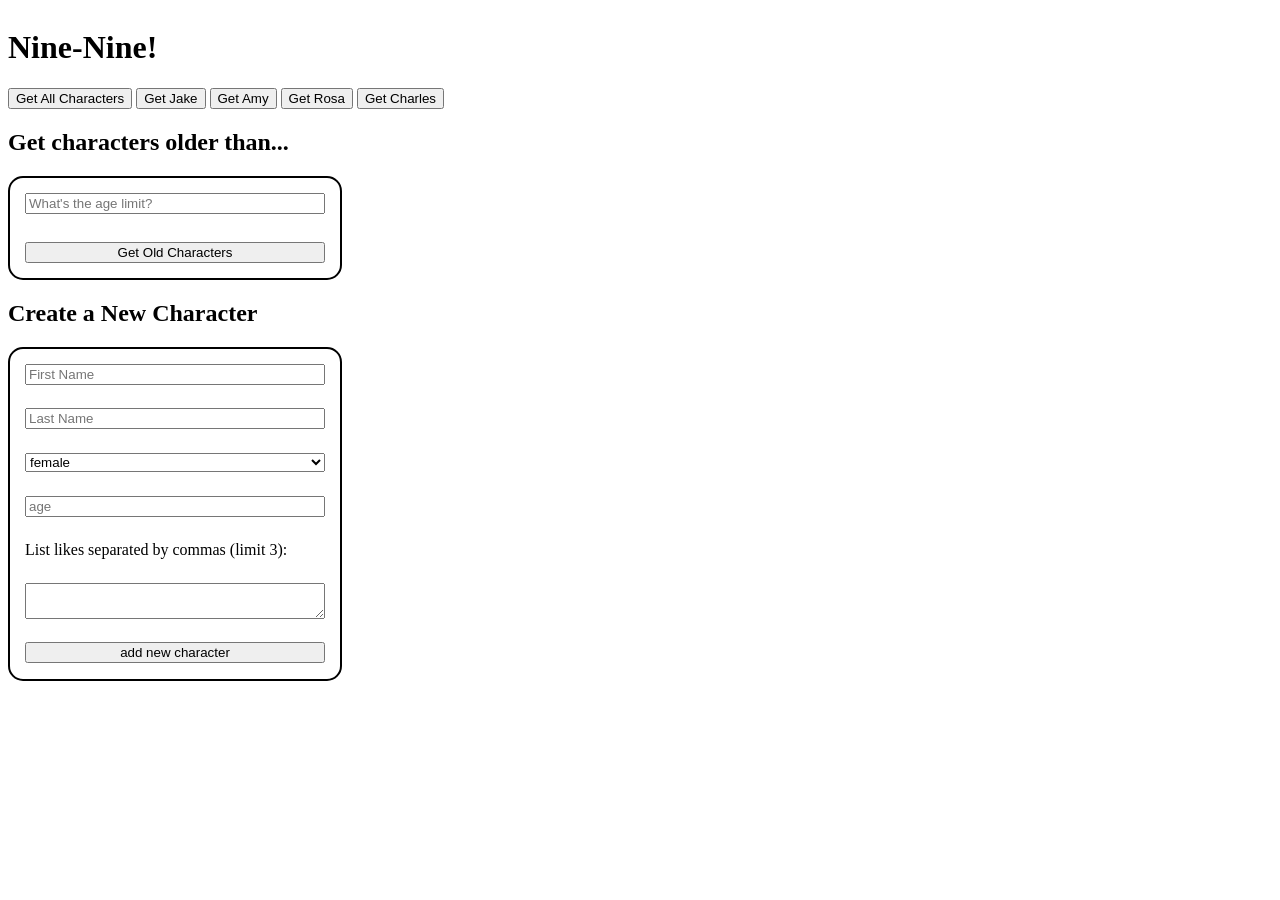
<file: Thursday/js-requests-demo/index.html>
<!DOCTYPE html>
<html lang="en">
<head>
    <meta charset="UTF-8">
    <meta http-equiv="X-UA-Compatible" content="IE=edge">
    <meta name="viewport" content="width=device-width, initial-scale=1.0">
    <title>B99</title>
    <link rel="stylesheet" href="styles.css">
</head>
<body>

    <main>
    <h1>Nine-Nine!</h1>

    <button id="all">Get All Characters</button>
    <button class="char-btns" id="jake">Get Jake</button>
    <button class="char-btns" id="amy">Get Amy</button>
    <button class="char-btns" id="rosa">Get Rosa</button>
    <button class="char-btns" id="charles">Get Charles</button>

    <h2>Get characters older than...</h2>
    <form id="age-form">
        <input type="text" placeholder="What's the age limit?" id="age-input"/>
        <button>Get Old Characters</button>
    </form>

    <h2>Create a New Character</h2>
    <form id="create-form">
        <input type="text" id="first" placeholder="First Name"/>
        <input type="text" id="last" placeholder="Last Name"/>
        <select>
            <option value="female">female</option>
            <option value="male">male</option>
            <option value="nonbinary">non-binary</option>
        </select>
        <input type="number" id="age" placeholder="age"/>
        <label for="likes">List likes separated by commas (limit 3):</label>
        <textarea id="likes"></textarea>
        <button>add new character</button>
    </form>
    </main>

    <section></section>

    <script src="./node_modules/axios/dist/axios.min.js"></script>
    <script src="main.js"></script>
</body>
</html>
</file>
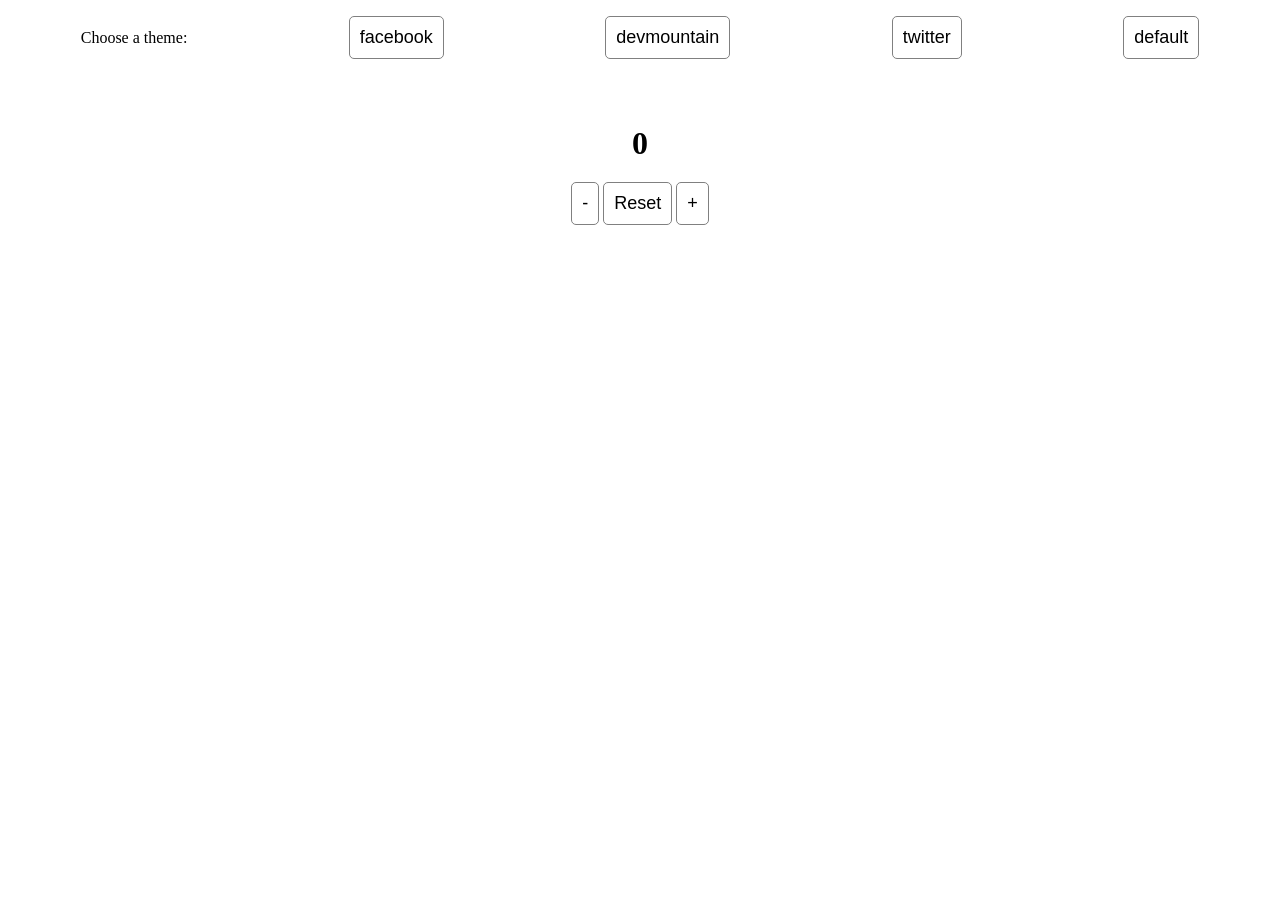
<file: Wednesday/js-interactivity-demo/index.html>
<!DOCTYPE html>
<html lang="en">
  <head>
    <meta charset="UTF-8" />
    <meta name="viewport" content="width=device-width, initial-scale=1.0" />
    <title>Theme Changing Counter</title>
    <link rel="stylesheet" href="./index.css" />
    <link rel="stylesheet" href="./themes.css" />
  </head>
  <body>
    <header>
      <p>Choose a theme:</p>
      <button class='theme-buttons'>facebook</button>
      <button class='theme-buttons'>devmountain</button>
      <button class='theme-buttons'>twitter</button>
      <button class='theme-buttons'>default</button>
    </header>
    <main>
      <h1 id="counter">0</h1>
      <section>
        <button id="minus-btn">-</button> 
        <button id="reset-btn">Reset</button> 
        <button id="plus-btn">+</button>
      </section>
    </main>


    <script src="./index.js"></script>
  </body>
</html>
</file>
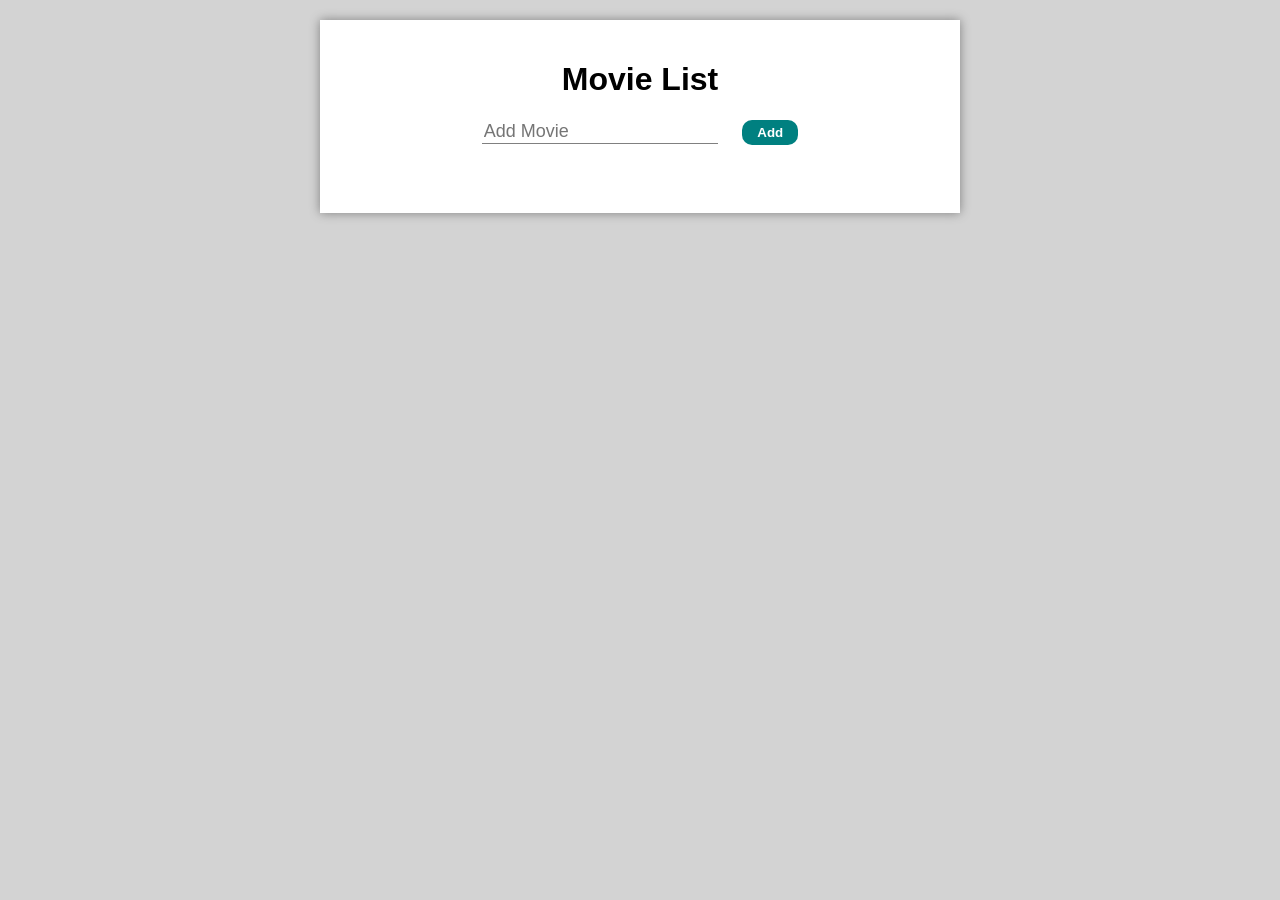
<file: Wednesday/js-interactivity/index.html>
<!DOCTYPE html>
<html lang="en">
  <head>
    <meta charset="UTF-8" />
    <meta name="viewport" content="width=device-width, initial-scale=1.0" />
    <title>Movie List</title>
    <link rel="stylesheet" href="index.css" />
  </head>
  <body>
    <main>
      <h1>Movie List</h1>
      <section>
        <form>
          <input placeholder="Add Movie" />
          <button>Add</button>
        </form>
      </section>
      <ul></ul>
      <aside id="message"></aside>
    </main>

    <script src="./index.js"></script>
  </body>
</html>
</file>
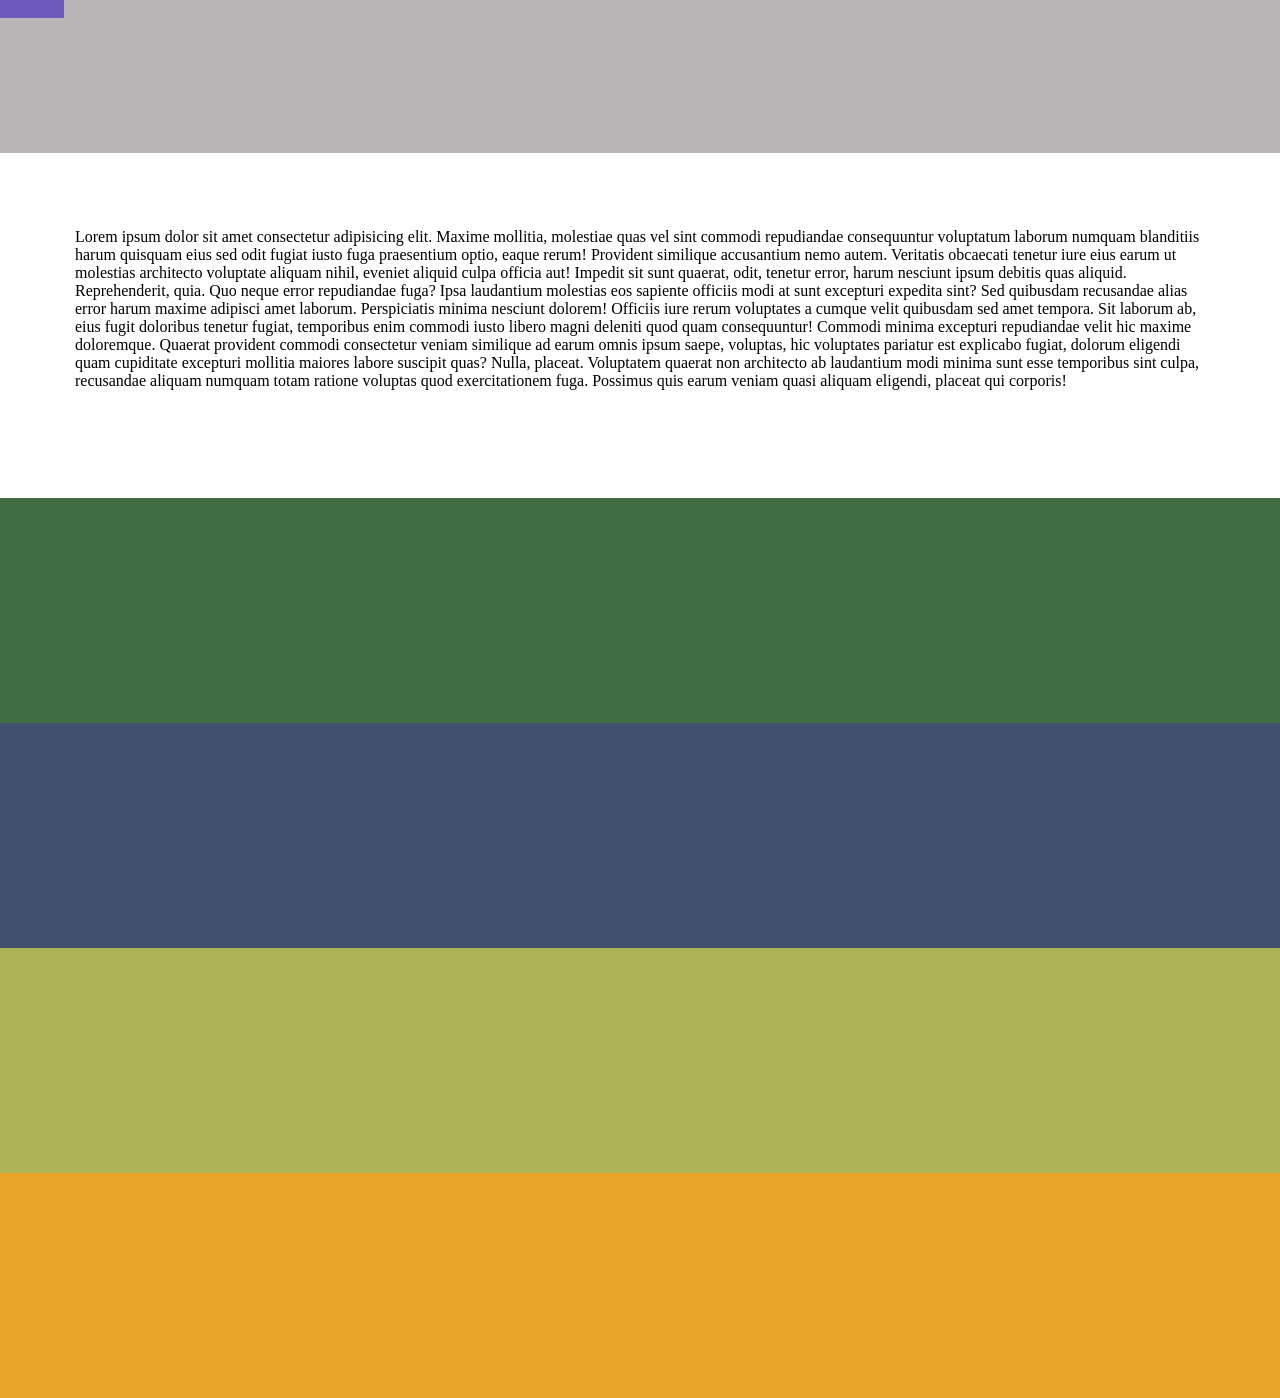
<file: Tuesday/html-css-2/drill-3/index.html>
<!-- be sure to look at the example gif as well -->
<!DOCTYPE html>
<html lang="en">
<head>
    <meta charset="UTF-8">
    <meta http-equiv="X-UA-Compatible" content="IE=edge">
    <meta name="viewport" content="width=device-width, initial-scale=1.0">
    <link rel="stylesheet" href="index.css">
    <title>Document</title>
</head>
<body>
    <div class="topHeader">
        <div class="squareBox"></div>
    </div>
    <div class="secondHeader">
        <p>Lorem ipsum dolor sit amet consectetur adipisicing elit. Maxime mollitia,
            molestiae quas vel sint commodi repudiandae consequuntur voluptatum laborum
            numquam blanditiis harum quisquam eius sed odit fugiat iusto fuga praesentium
            optio, eaque rerum! Provident similique accusantium nemo autem. Veritatis
            obcaecati tenetur iure eius earum ut molestias architecto voluptate aliquam
            nihil, eveniet aliquid culpa officia aut! Impedit sit sunt quaerat, odit,
            tenetur error, harum nesciunt ipsum debitis quas aliquid. Reprehenderit,
            quia. Quo neque error repudiandae fuga? Ipsa laudantium molestias eos 
            sapiente officiis modi at sunt excepturi expedita sint? Sed quibusdam
            recusandae alias error harum maxime adipisci amet laborum. Perspiciatis 
            minima nesciunt dolorem! Officiis iure rerum voluptates a cumque velit 
            quibusdam sed amet tempora. Sit laborum ab, eius fugit doloribus tenetur 
            fugiat, temporibus enim commodi iusto libero magni deleniti quod quam 
            consequuntur! Commodi minima excepturi repudiandae velit hic maxime
            doloremque. Quaerat provident commodi consectetur veniam similique ad 
            earum omnis ipsum saepe, voluptas, hic voluptates pariatur est explicabo 
            fugiat, dolorum eligendi quam cupiditate excepturi mollitia maiores labore 
            suscipit quas? Nulla, placeat. Voluptatem quaerat non architecto ab laudantium
            modi minima sunt esse temporibus sint culpa, recusandae aliquam numquam 
            totam ratione voluptas quod exercitationem fuga. Possimus quis earum veniam 
            quasi aliquam eligendi, placeat qui corporis!</p>
    </div>
    <div class="thirdHeader"></div>
    <div class="fourthHeader"></div>
    <div class="fifthHeader"></div>
    <div class="sixthHeader"></div>

</body>
</html>
</file>
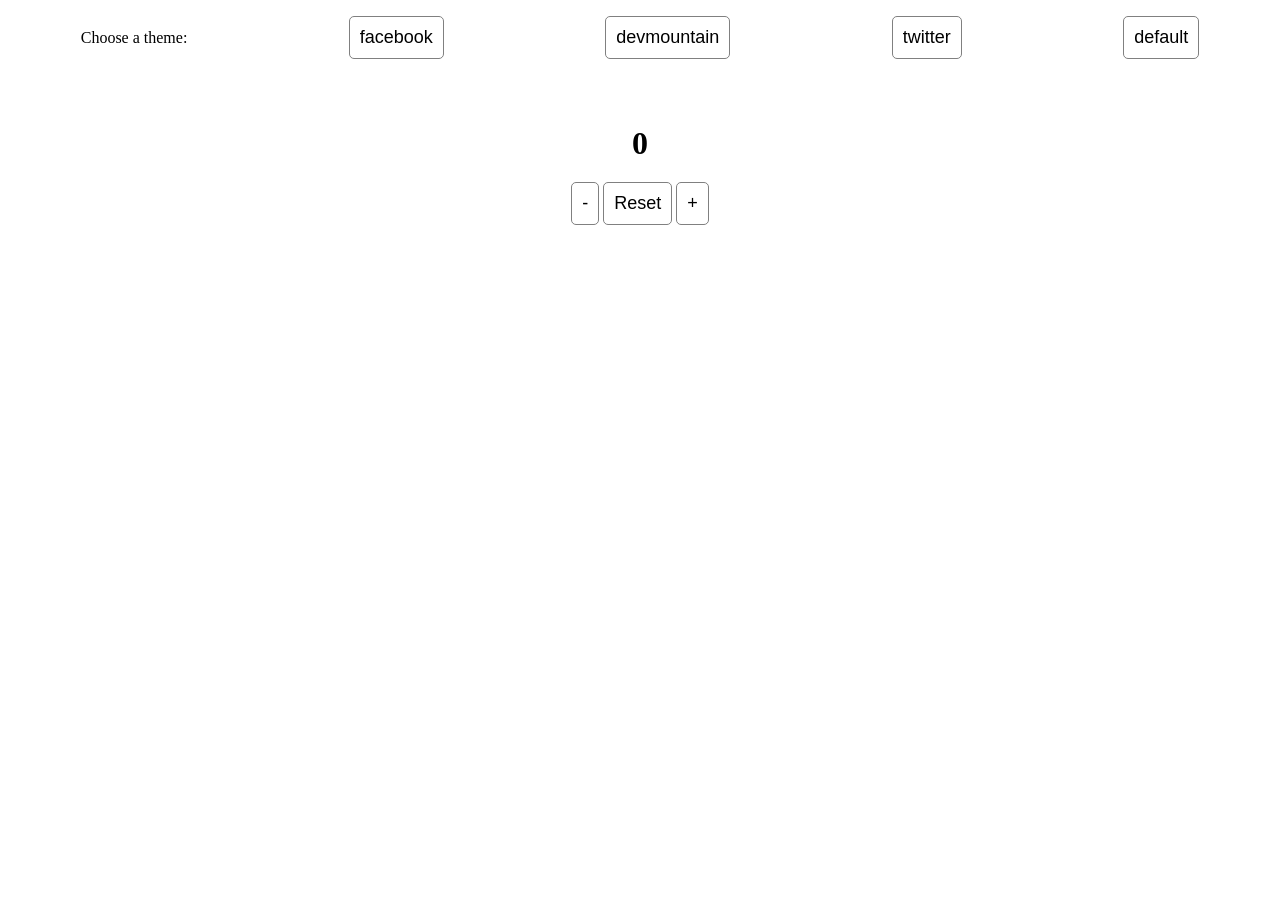
<file: Wednesday/js-interactivity-demo/solution/index.html>
<!DOCTYPE html>
<html lang="en">
  <head>
    <meta charset="UTF-8" />
    <meta name="viewport" content="width=device-width, initial-scale=1.0" />
    <title>Theme Changing Counter</title>
    <link rel="stylesheet" href="./index.css" />
    <link rel="stylesheet" href="./themes.css" />
  </head>
  <body>
    <header>
      <p>Choose a theme:</p>
      <button class='theme-buttons'>facebook</button>
      <button class='theme-buttons'>devmountain</button>
      <button class='theme-buttons'>twitter</button>
      <button class='theme-buttons'>default</button>
    </header>
    <main>
      <h1 id="counter">0</h1>
      <section>
        <button id="minus-btn">-</button> 
        <button id="reset-btn">Reset</button> 
        <button id="plus-btn">+</button>
      </section>
    </main>
    <script src="index.js"></script>
  </body>
</html>
</file>
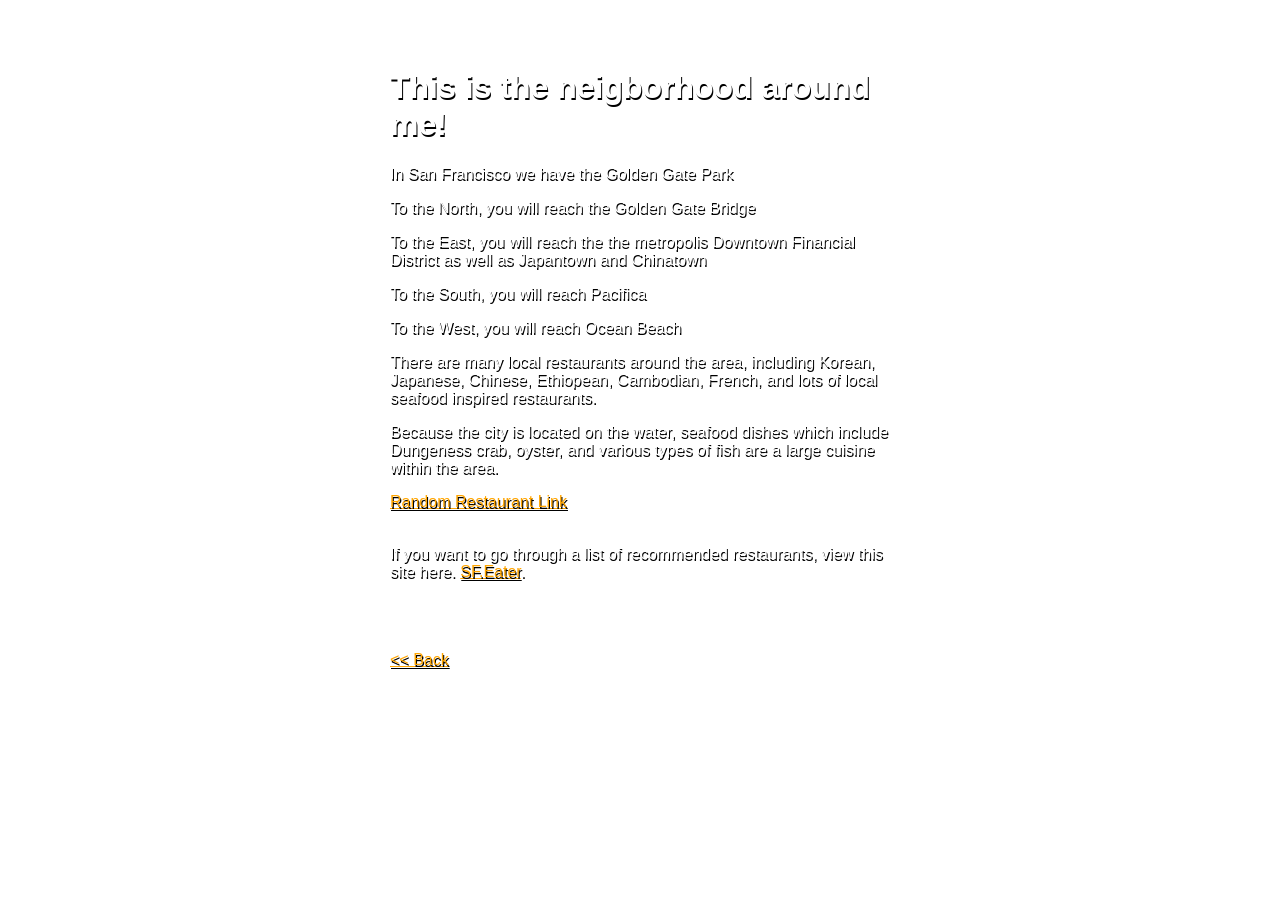
<file: Friday/assessment-front-end-web/neighborhood.html>
<!DOCTYPE html>
<html lang="en">
<head>
    <meta charset="UTF-8">
    <meta http-equiv="X-UA-Compatible" content="IE=edge">
    <meta name="viewport" content="width=device-width, initial-scale=1.0">
    <link href="styles.css" rel="stylesheet">

    <title>My Neighborhood</title>
</head>
<h1>This is the neigborhood around me!</h1>
<body>
    <p>In San Francisco we have the Golden Gate Park</p>
    <p>To the North, you will reach the Golden Gate Bridge</p>
    <p>To the East, you will reach the the metropolis Downtown Financial District as well as Japantown and Chinatown</p>
    <p>To the South, you will reach Pacifica</p>
    <p>To the West, you will reach Ocean Beach</p>
    <p>There are many local restaurants around the area, including Korean, Japanese, Chinese, Ethiopean, Cambodian, French, and lots of local seafood inspired restaurants.</p>
    <p>Because the city is located on the water, seafood dishes which include Dungeness crab, oyster, and various types of fish are a large cuisine within the area.</p>



<div>
    <script>
        var sites = [
            'https://farmhousethai.com/san-francisco',
            'https://crabhouse39.com/',
            'https://www.kelementsbbq.com/',
            'http://zunicafe.com/',
            'http://bobaguys.com/',
        ];
        function randomSite() {
            var i = parseInt(Math.random() * sites.length);
            location.href = sites[i];
        }
    </script>
    <a href="#" target="_blank" onclick="randomSite();">Random Restaurant Link</a>

</div>
<br>

        <p>If you want to go through a list of recommended restaurants, view this site here. <a href="https://sf.eater.com/maps/classic-restaurants-san-francisco" target="_blank">SF.Eater</a>.</p>
</br>


</body>
</html>

<br>
<br>

<a href="./home.html"><< Back </a>
</file>
<file: Thursday/js-requests-demo/styles.css>
body {
    display: flex;
}

form {
    display: flex;
    flex-direction: column;
    justify-content: space-between;
    width: 300px;
    height: 300px;
    border: 2px solid black;
    border-radius: 15px;
    padding: 15px;
}

#age-form {
    height: 70px;
}

section {
    margin-left: 40px;
}
</file>
<file: Wednesday/js-interactivity-demo/index.css>
* {
    margin: 0;
    padding: 0;
  }
  
  h1,
  h2,
  section,
  aside {
    text-align: center;
    padding-bottom: 20px;
    transition: all 200ms;
  }
  
  header {
    display: flex;
    justify-content: space-around;
    align-items: center;
    height: 75px;
    transition: all 200ms;
  }
  
  button {
    font-size: 18px;
    transition: all 200ms;
    padding: 10px;
    background: white;
    border: 1px solid gray;
    border-radius: 5px;
  }
  
  main {
    padding: 50px;
    transition: all 200ms;
  }
</file>
<file: Wednesday/js-interactivity-demo/themes.css>
@import url("https://fonts.googleapis.com/css?family=Nunito");

.devmountain {
  background: #2aabe2;
  color: white;
  box-sizing: border-box;
  font-family: Nunito, sans-serif;
}

body.devmountain > header {
  background-color: #252525;
}

button.devmountain {
  margin: 12px;
  border-radius: 3px;
  background: #2aabe2;
  border-color: #fff;
  text-transform: uppercase;
  font-weight: 400;
  padding: 10px 15px;
  font-size: 18px;
  border: 2px solid;
  border-radius: 3px;
}

.facebook {
  background: #edf0f5;
  font-weight: 600;
  font-family: -apple-system, BlinkMacSystemFont, "Segoe UI", Roboto, Oxygen,
    Ubuntu, Cantarell, "Open Sans", "Helvetica Neue", sans-serif;
}

body.facebook > header {
  background-color: #4267b2;
  color: white;
}

main.facebook {
  background: white;
}

button.facebook {
  color: white;
  font-size: 12px;
  font-weight: 700;
  height: 32px;
  background: rgba(0, 0, 0, 0);
  border: none;
  padding: 10px 15px;
}

main button.facebook {
  color: #606770;
}

.twitter {
  background: #e6ecf0;
  font-family: Arial, Helvetica, sans-serif;
}

body.twitter > header {
  background: #fff;
  border-bottom: 1px solid rgba(0, 0, 0, 0.25);
}

main.twitter {
  margin-top: 20px;
  background-color: white;
}

button.twitter {
  border-color: #1da1f2;
  color: #1da1f2;
  border-radius: 100px;
  box-shadow: none;
  cursor: pointer;
  font-size: 14px;
  font-weight: bold;
  line-height: 20px;
  padding: 6px 16px;
  position: relative;
  text-align: center;
  white-space: nowrap;
  background: white;
}
</file>
<file: Wednesday/js-interactivity/index.css>
* {
    box-sizing: border-box;
}

body {
    margin: 0;
    padding: 0;
    display: flex;
    align-items: center;
    justify-content: center;
    background: lightgray;
    font-family: sans-serif;
}

main {
    margin-top: 20px;
    min-width: 50vw;
    display: flex;
    flex-direction: column;
    justify-content: center;
    align-items: center;
    background: white;
    padding: 20px;
    box-shadow: 0px 0px 10px gray;
}

input {
    border: none;
    border-bottom: 1px solid gray;
    font-size: 18px;
}

ul {
    font-size: 24px;
    width: 100%;
}

li {
    cursor: pointer;
}
  
.checked {
    color: gray;
    text-decoration: line-through;
}
  
.hide {
    visibility: hidden;
}

button {
    border: none;
    border-radius: 10px;
    padding: 5px 15px;
    font-weight: bold;
    background: teal;
    color: white;
    margin-left: 20px;
    vertical-align: middle;
}
</file>
<file: Tuesday/html-css-2/drill-3/index.css>
* {
    margin: 0;
    padding: 0;
}

.topHeader {
    width: 100%;
    height: 17vh;
    background-color: #b7b5b5;
    display: flex;
}

.squareBox{
    width: 5%;
    height: 2vh;
    background-color: #6c5bbc;
}

.secondHeader {
    width: 100%;
    height: 30vh;
    background-color: #ffffff;
}
.secondHeader p {
    margin: 75px;
}

.thirdHeader {
    width: 100%;
    height: 25vh;
    background-color: #416d42;
}
.fourthHeader {
    width: 100%;
    height: 25vh;
    background-color: #41516d;
}

.fifthHeader {
    width: 100%;
    height: 25vh;
    background-color: #adb357;
}

.sixthHeader {
    width: 100%;
    height: 25vh;
    background-color: #e7a427;
}
</file>
<file: Wednesday/js-interactivity-demo/solution/index.css>
* {
    margin: 0;
    padding: 0;
  }
  
  h1,
  h2,
  section,
  aside {
    text-align: center;
    padding-bottom: 20px;
    transition: all 200ms;
  }
  
  header {
    display: flex;
    justify-content: space-around;
    align-items: center;
    height: 75px;
    transition: all 200ms;
  }
  
  button {
    font-size: 18px;
    transition: all 200ms;
    padding: 10px;
    background: white;
    border: 1px solid gray;
    border-radius: 5px;
  }
  
  main {
    padding: 50px;
    transition: all 200ms;
  }
</file>
<file: Wednesday/js-interactivity-demo/solution/themes.css>
@import url("https://fonts.googleapis.com/css?family=Nunito");

.devmountain {
  background: #2aabe2;
  color: white;
  box-sizing: border-box;
  font-family: Nunito, sans-serif;
}

body.devmountain > header {
  background-color: #252525;
}

button.devmountain {
  margin: 12px;
  border-radius: 3px;
  background: #2aabe2;
  border-color: #fff;
  text-transform: uppercase;
  font-weight: 400;
  padding: 10px 15px;
  font-size: 18px;
  border: 2px solid;
  border-radius: 3px;
}

.facebook {
  background: #edf0f5;
  font-weight: 600;
  font-family: -apple-system, BlinkMacSystemFont, "Segoe UI", Roboto, Oxygen,
    Ubuntu, Cantarell, "Open Sans", "Helvetica Neue", sans-serif;
}

body.facebook > header {
  background-color: #4267b2;
  color: white;
}

main.facebook {
  background: white;
}

button.facebook {
  color: white;
  font-size: 12px;
  font-weight: 700;
  height: 32px;
  background: rgba(0, 0, 0, 0);
  border: none;
  padding: 10px 15px;
}

main button.facebook {
  color: #606770;
}

.twitter {
  background: #e6ecf0;
  font-family: Arial, Helvetica, sans-serif;
}

body.twitter > header {
  background: #fff;
  border-bottom: 1px solid rgba(0, 0, 0, 0.25);
}

main.twitter {
  margin-top: 20px;
  background-color: white;
}

button.twitter {
  border-color: #1da1f2;
  color: #1da1f2;
  border-radius: 100px;
  box-shadow: none;
  cursor: pointer;
  font-size: 14px;
  font-weight: bold;
  line-height: 20px;
  padding: 6px 16px;
  position: relative;
  text-align: center;
  white-space: nowrap;
  background: white;
}
</file>
<file: Friday/assessment-front-end-web/styles.css>
body {
  background: #ddd;
  margin: 1rem;
  padding: 1rem;
  max-width: 500px;
  margin: 2rem auto;
  font-family: "Open Sans", sans-serif;
}

nav {
	border-bottom: 2px solid orange;
}

ol {
	padding-left: 0;
}

.crumb {
	margin-right: 2em;
	display: inline;
}

a {
	color: orange;
}

a:visited {
	color: rgb(255, 57, 57);
}


input {
	display: block;
}

img {
	max-width: 300px;
}


.content_img{
    position: relative;
    width: 200px;
    height: 200px;
    float: middle;
    margin-right: 10px;
}

.content_img div{
    position: absolute;
    bottom: 0;
    right: 0;
    background: black;
    color: white;
    margin-bottom: 5px;
    font-family: sans-serif;
    opacity: 0;
    visibility: hidden;
    -webkit-transition: visibility 0s, opacity 0.5s linear;  
    transition: visibility 0s, opacity 0.5s linear;
}

.content_img:hover{
    cursor: pointer;
}    

.content_img:hover div{
    width: 150px;
    padding: 8px 15px;
    visibility: visible;
    opacity: 0.7;        
}

body {
    background-image: url("https://i.redd.it/klqek785wz491.jpg");
    background-repeat: repeat;
	background-size: 100%;
    background-color: #ffffff;
    color: rgb(255, 255, 255);
    text-shadow: 1px 2px #000000;
  }

  #color {
      background-color: rgb(240, 240, 182);
      height:70px; 
      width:400x;
  }

  #place {
      background-color: rgb(240, 240, 182);
      height:70px; 
      width:400x;
  }

  #ritual {
      background-color: rgb(240, 240, 182);
      height:70px; 
      width:400x;
  }

  .radio-box-form {
      display: flex;
      align-items: flex-start;
  }

  /* #checkboxes {
      display: flex;
  } */

  .button:hover {
      cursor: pointer;
      border-radius: 15px;
  }
</file>
